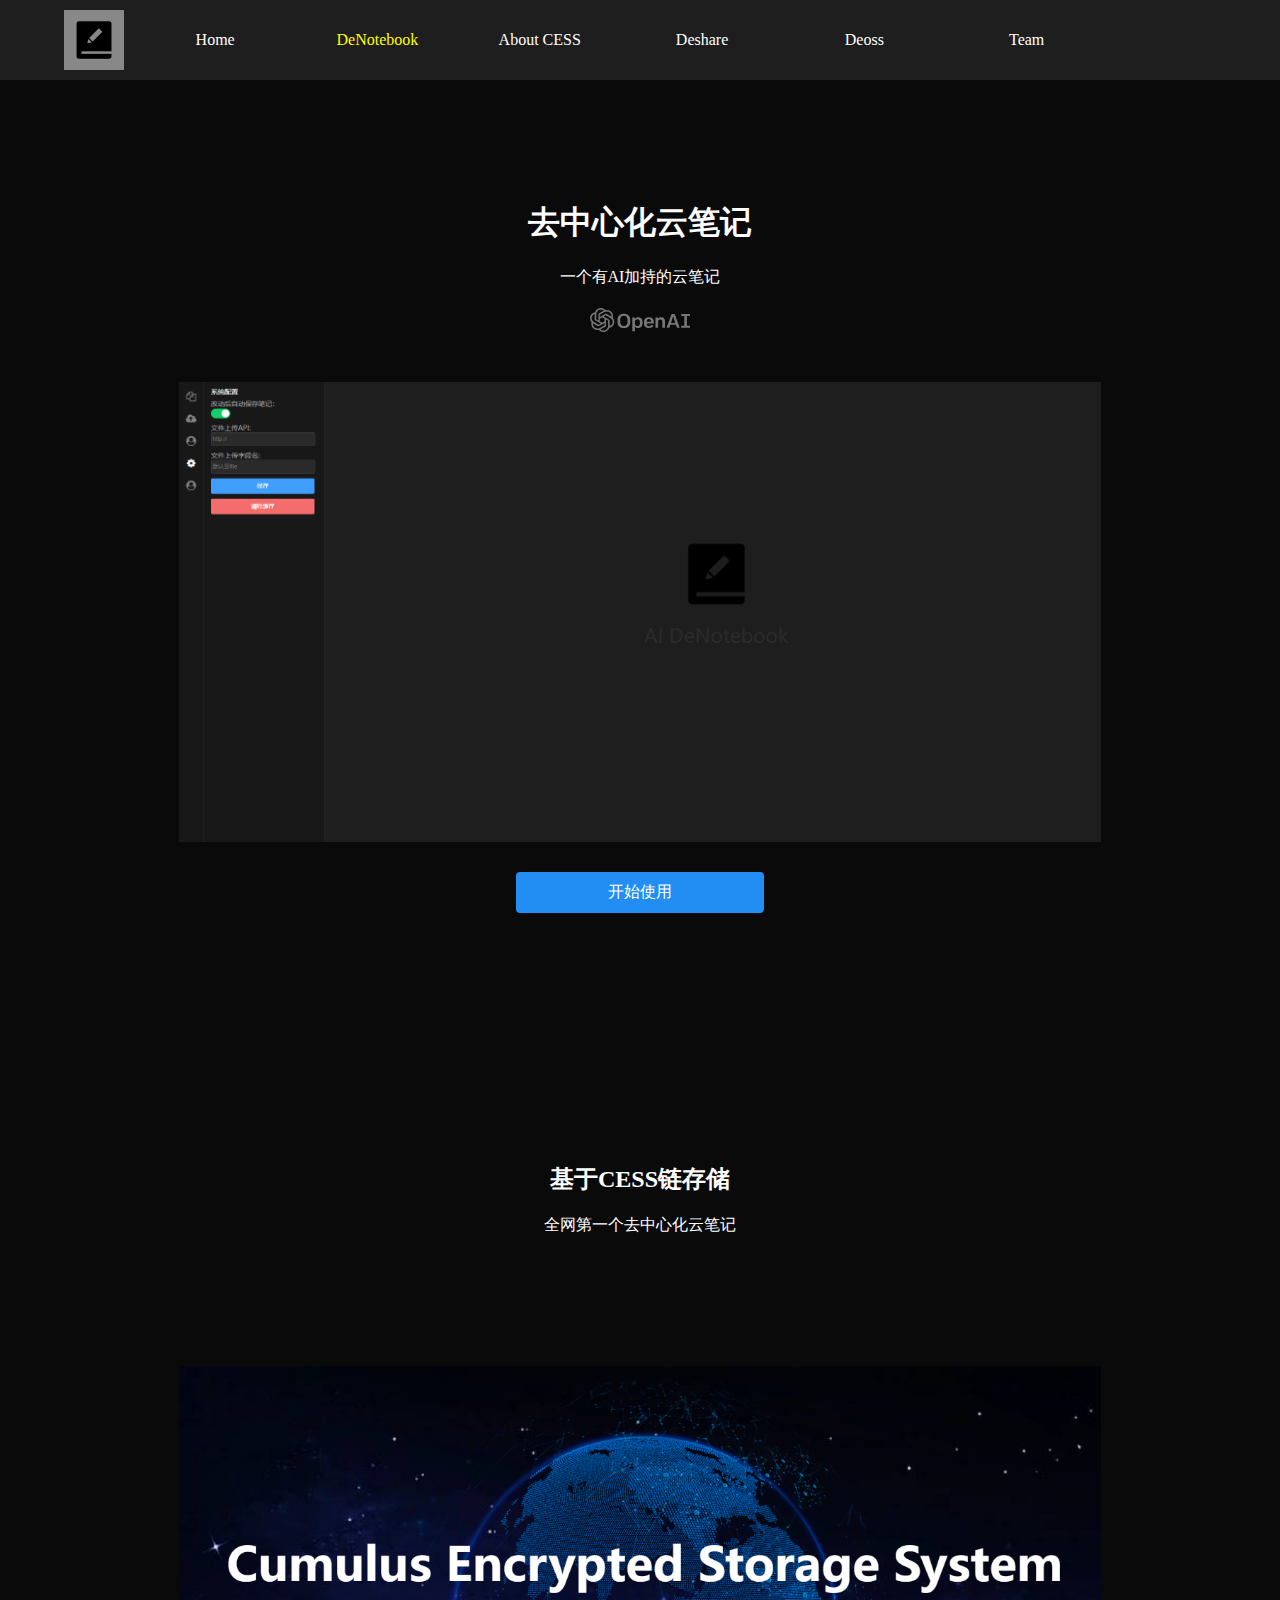
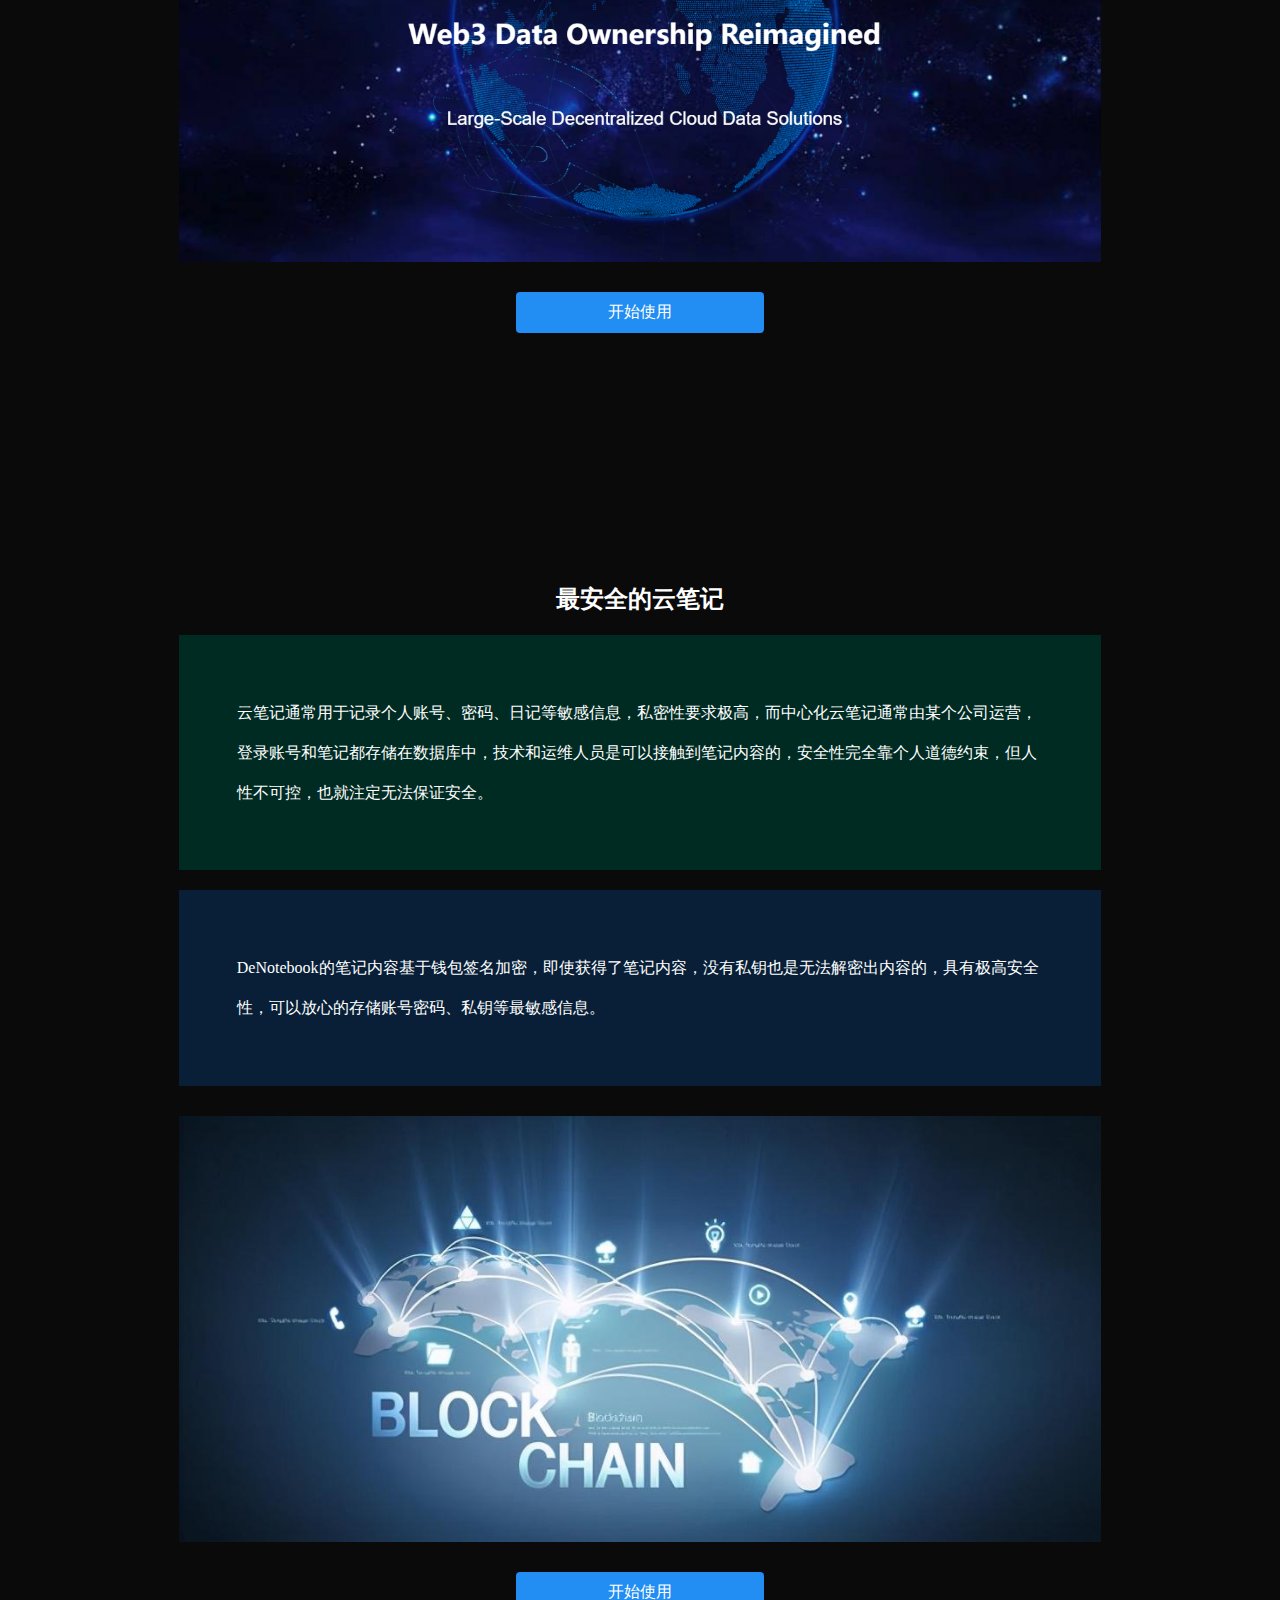
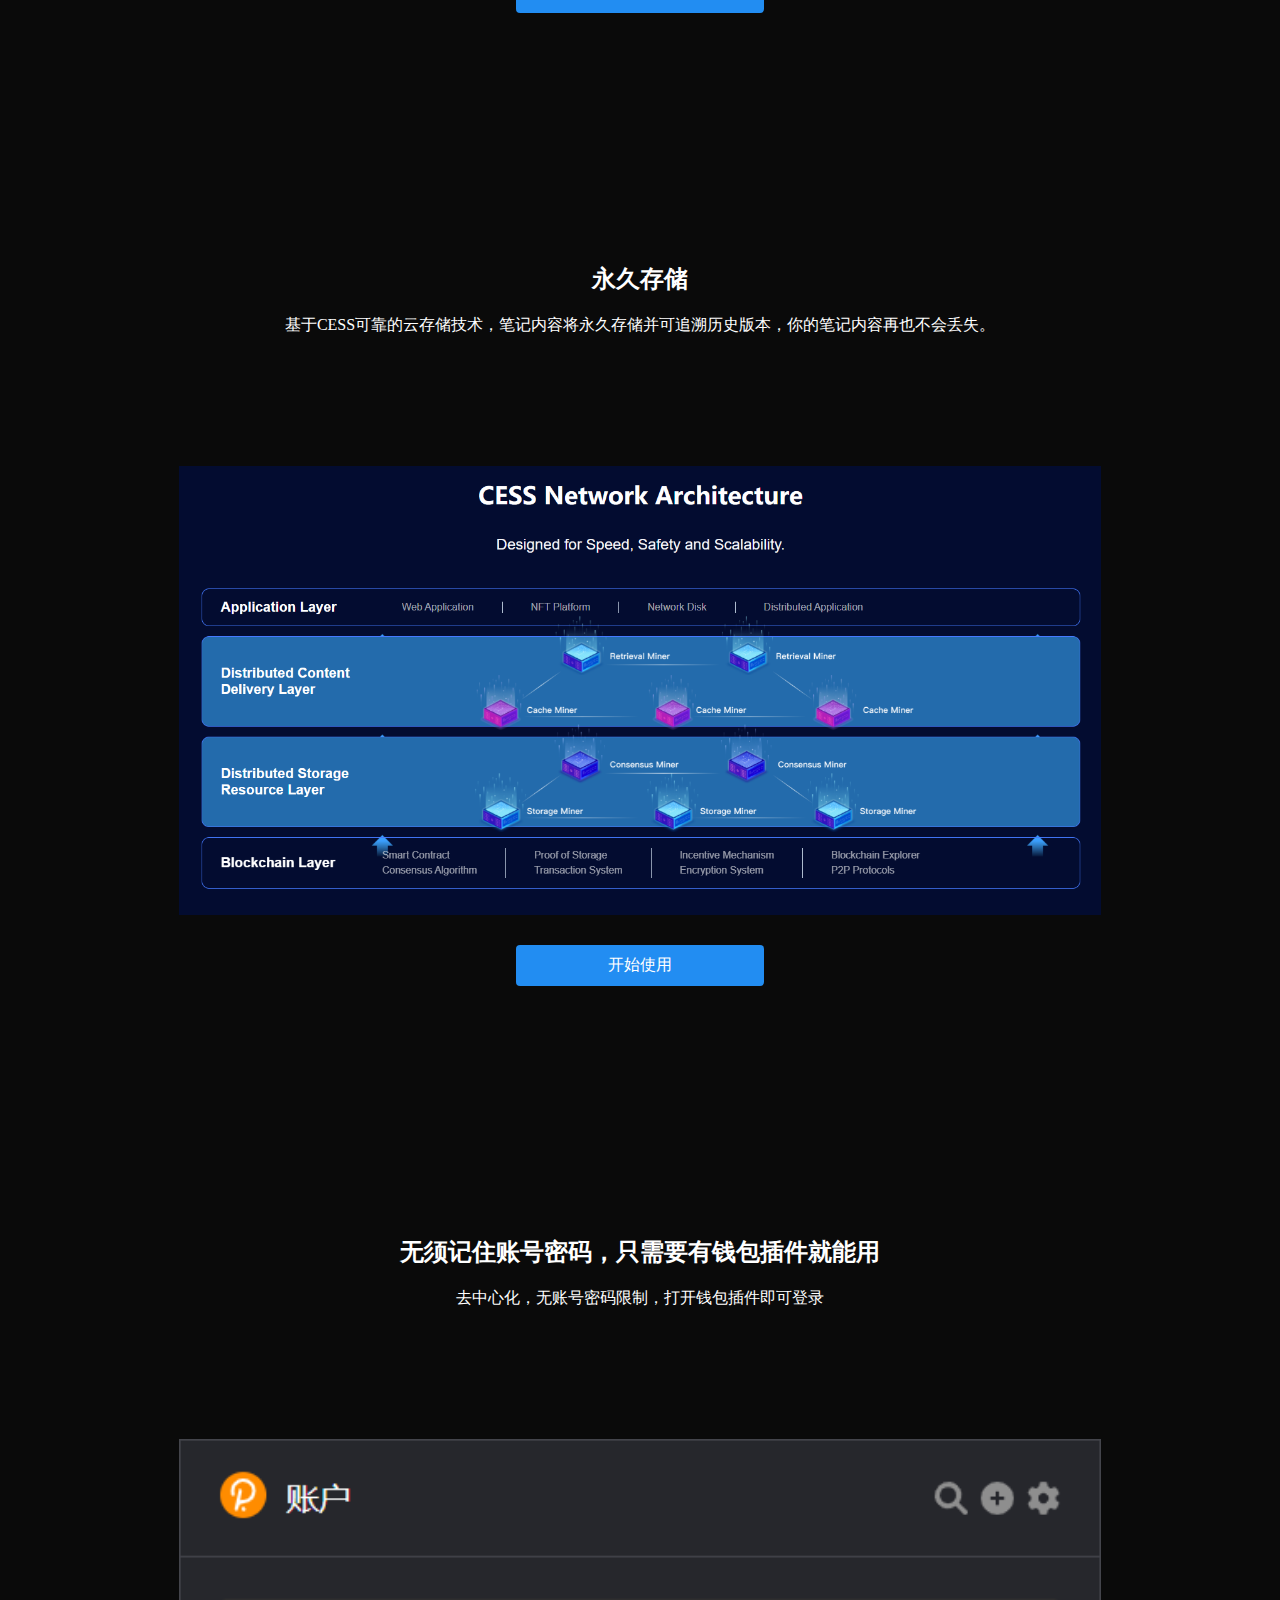
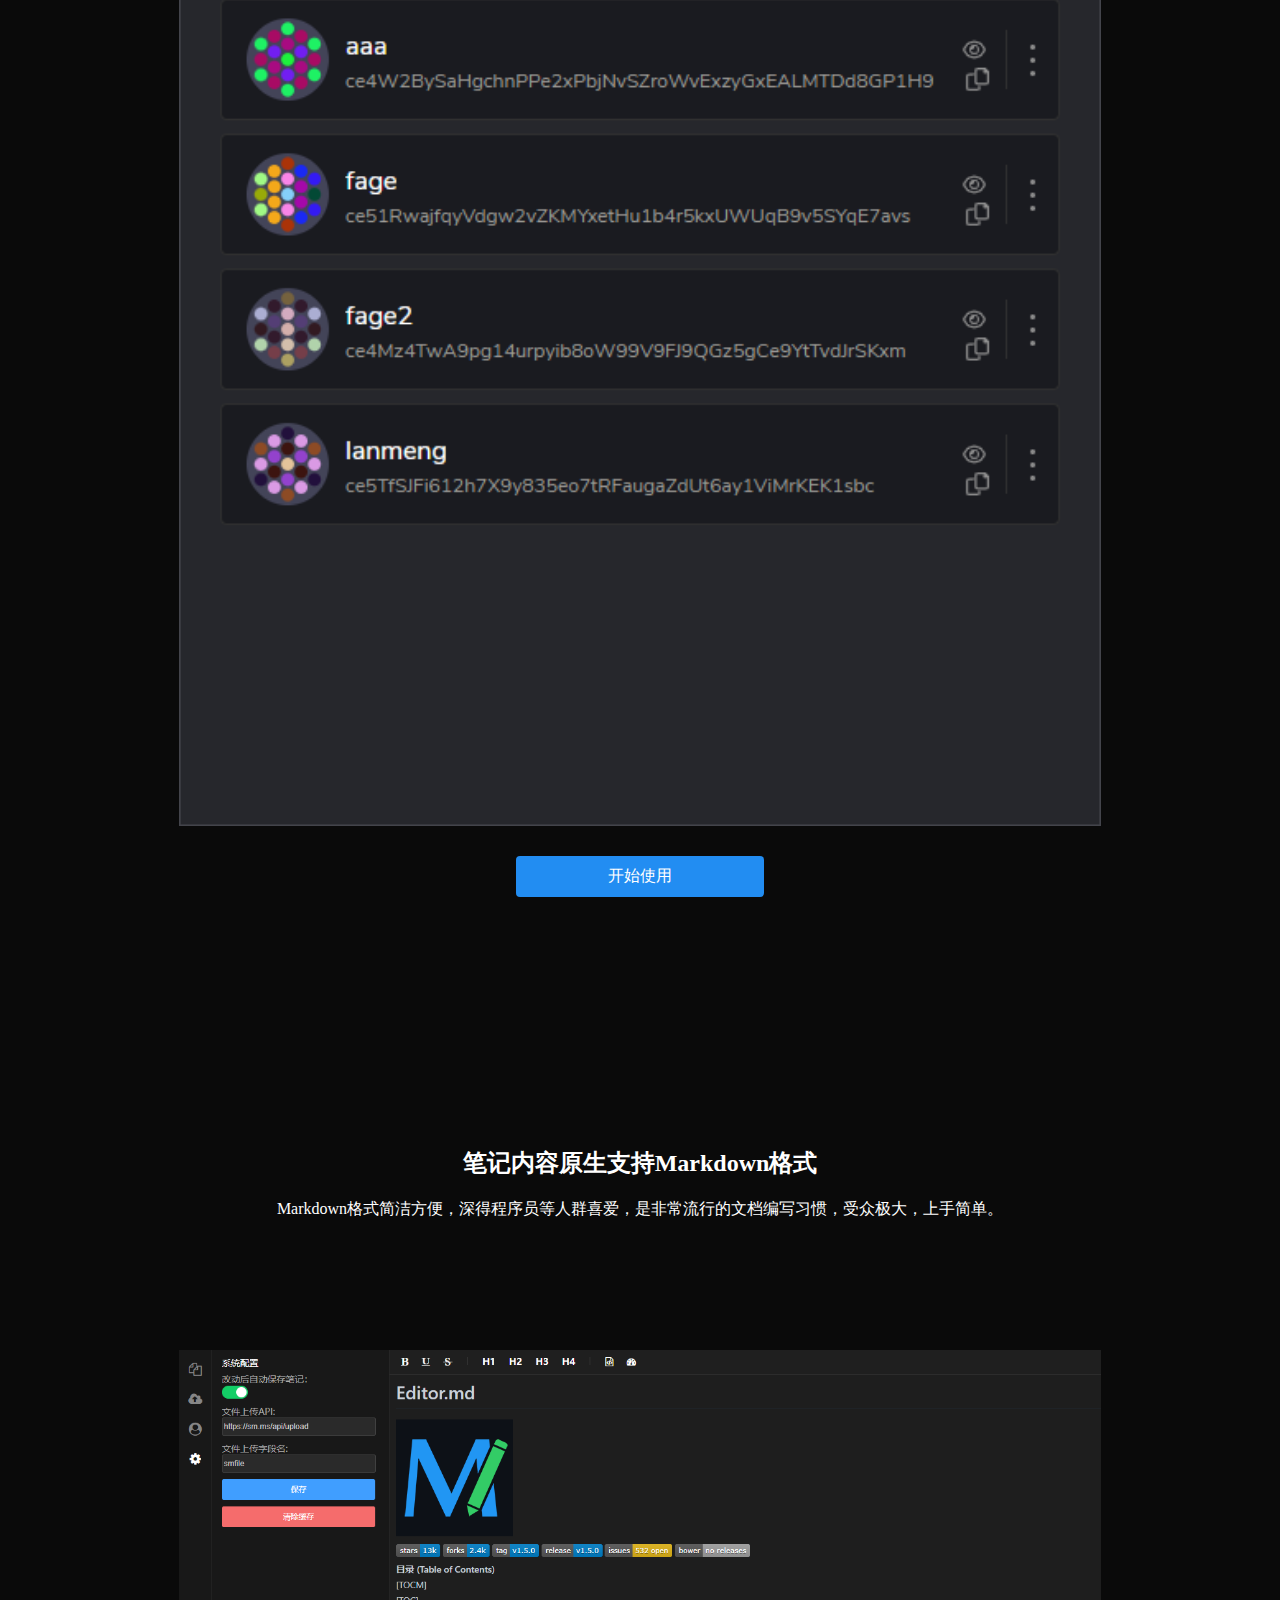
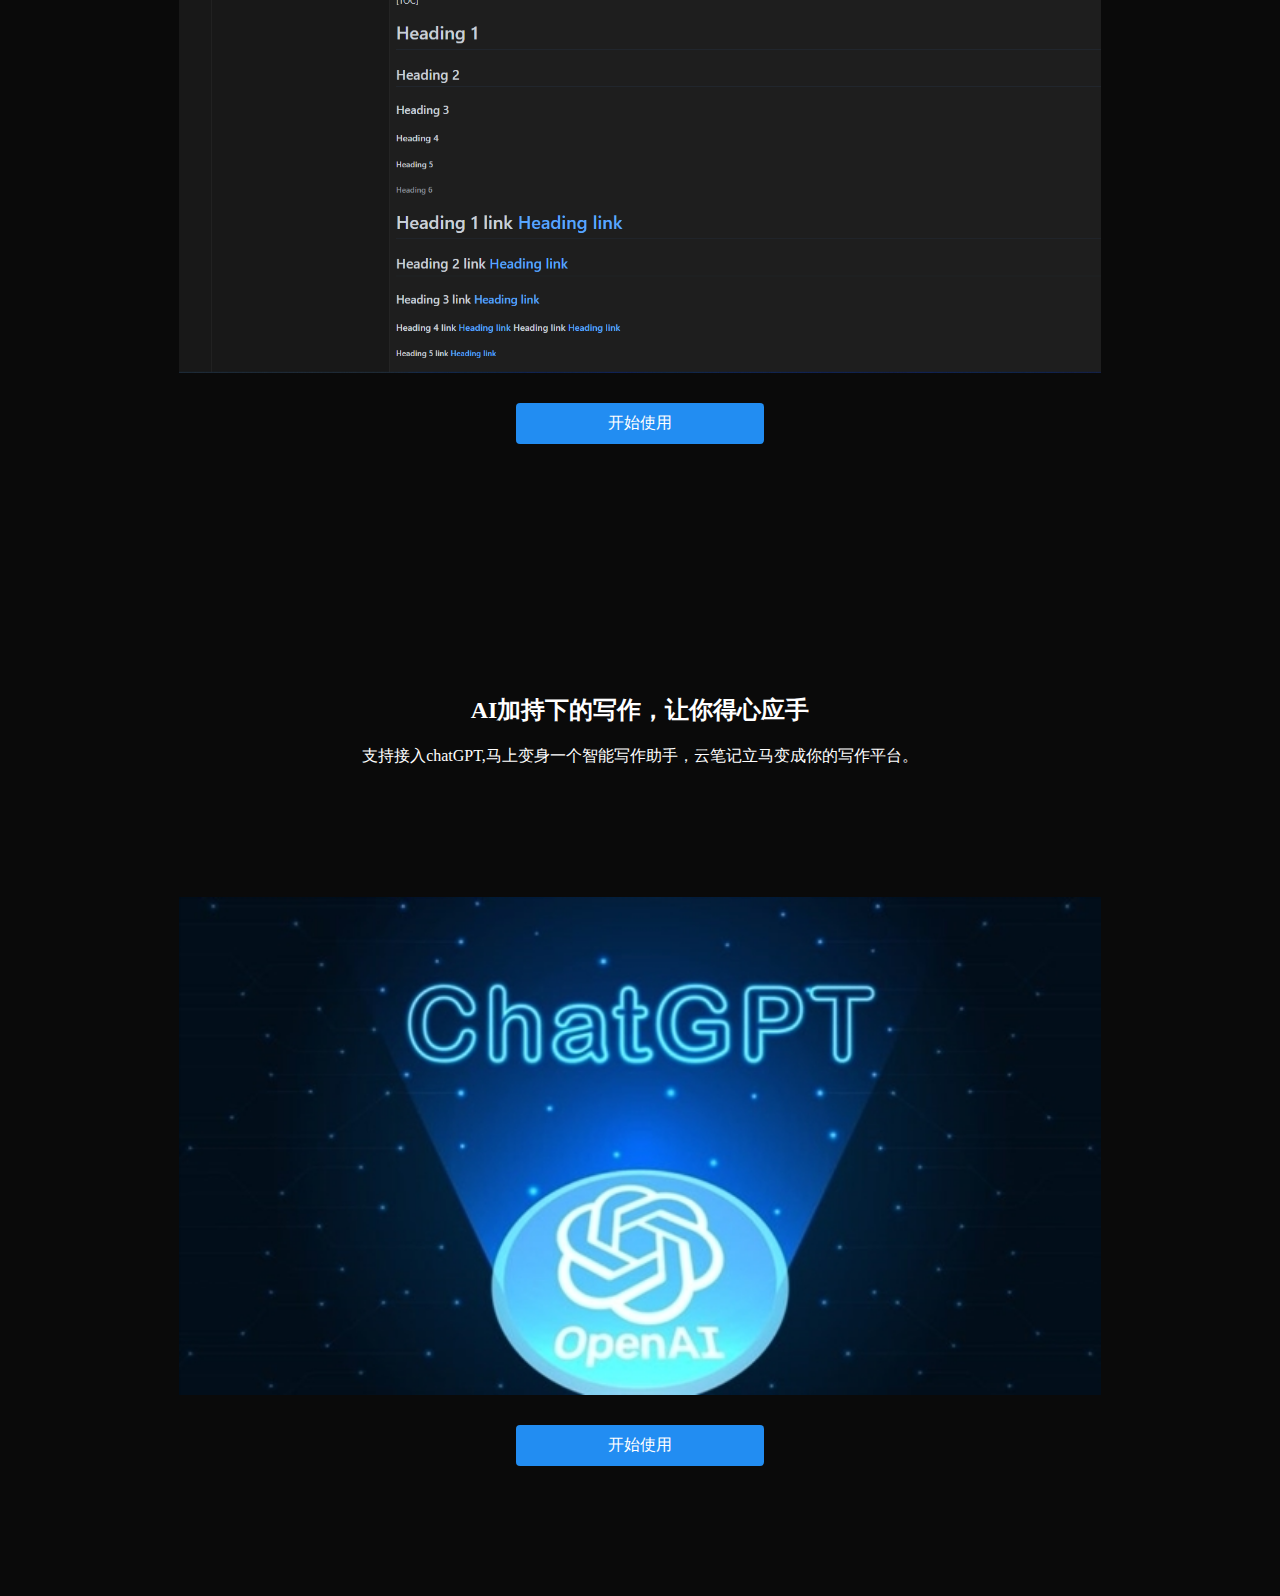
<file: public/about/index.html>
<html lang="en">
<head>
    <meta charset="utf-8">
    <meta name="description" content="Decentralized Cloud Notebook">
    <meta name="viewport" content="width=device-width, initial-scale=1">
    <link rel="icon" href="/favicon.ico">
    <meta charset="utf-8">
    <title>DeNotebook-去中心化云笔记</title>
    <link rel="stylesheet" href="./index.css" media="all" />
</head>

<body>
    <header>
        <img class="logo" src="../notebook/img/logo.png" />
        <div class="nav">
            <a href="/">Home</a>
            <a href="./index.html" class="curr">DeNotebook</a>
            <a href="https://cess.cloud">About CESS</a>
            <a href="https://cess.cloud/deshare.html">Deshare</a>
            <a href="https://cess.cloud/deoss.html">Deoss</a>
            <a href="https://cess.cloud/team.html">Team</a>
        </div>
    </header>
    <div class="content">
        <div class="box1">
            <h1>去中心化云笔记</h1>
            <div>一个有AI加持的云笔记</div>
            <img class="img1" src="./img/OpenAI.svg" />
            <img class="img2" style="width:80%;" src="./img/big-pic.png" />
            <a href="/" class="btn">开始使用</a>
        </div>
        <div class="box1">
            <h2>基于CESS链存储</h1>
            <div>全网第一个去中心化云笔记</div>
            <div class="h20"></div>
            <img class="img2" src="./img/box2-1.png" />
            <a href="/" class="btn">开始使用</a>
        </div>
        <div class="box1">
            <h2>最安全的云笔记</h1>
            <div class="color-box">云笔记通常用于记录个人账号、密码、日记等敏感信息，私密性要求极高，而中心化云笔记通常由某个公司运营，登录账号和笔记都存储在数据库中，技术和运维人员是可以接触到笔记内容的，安全性完全靠个人道德约束，但人性不可控，也就注定无法保证安全。</div>
            <div class="color-box" style="background-color: #081f37;">DeNotebook的笔记内容基于钱包签名加密，即使获得了笔记内容，没有私钥也是无法解密出内容的，具有极高安全性，可以放心的存储账号密码、私钥等最敏感信息。</div>
            <img class="img2" style="width:80%;" src="./img/box-safe.jpeg" />
            <a href="/" class="btn">开始使用</a>
        </div>
        <div class="box1">
            <h2>永久存储</h1>
            <div>基于CESS可靠的云存储技术，笔记内容将永久存储并可追溯历史版本，你的笔记内容再也不会丢失。</div>
            <div class="h20"></div>
            <img class="img2" src="./img/box4-1.png" />
            <a href="/" class="btn">开始使用</a>
        </div>
        <div class="box1">
            <h2>无须记住账号密码，只需要有钱包插件就能用</h1>
            <div>去中心化，无账号密码限制，打开钱包插件即可登录</div>
            <div class="h20"></div>
            <img class="img2" src="./img/box3-1.png" />
            <a href="/" class="btn">开始使用</a>
        </div>
        <div class="box1">
            <h2>笔记内容原生支持Markdown格式</h1>
            <div>Markdown格式简洁方便，深得程序员等人群喜爱，是非常流行的文档编写习惯，受众极大，上手简单。</div>
            <div class="h20"></div>
            <img class="img2" src="./img/md.png" />
            <a href="/" class="btn">开始使用</a>
        </div>
        <div class="box1">
            <h2>AI加持下的写作，让你得心应手</h1>
            <div>支持接入chatGPT,马上变身一个智能写作助手，云笔记立马变成你的写作平台。</div>
            <div class="h20"></div>
            <img class="img2" src="./img/ai.jpg" />
            <a href="/" class="btn">开始使用</a>
        </div>
    </div>
</body>

</html>
</file>
<file: public/about/index.css>
body {
    background-color: #0a0a0a;
    color:#fff;
    margin:0;
    padding:0;
}
a{
    text-decoration: none;
    color:#fff;
}
.h10{
    display: block;
    overflow: hidden;
    clear: both;
    width:100%;
    height:100px;
}
.h20{
    display: block;
    overflow: hidden;
    clear: both;
    width:100%;
    height:100px;
}
.h50{
    display: block;
    overflow: hidden;
    clear: both;
    width:100%;
    height:100px;
}
.h100{
    display: block;
    overflow: hidden;
    clear: both;
    width:100%;
    height:100px;
}
.color-box{
    padding: 5%;
    background-color: #002b23;
    margin: 20px auto;
    text-align: left;
    line-height: 40px;
    max-width: 70%;
}
.btn{
    text-decoration: none;
    background-color: #228df2;
    border: none;
    color: #fff;
    text-align: center;
    text-decoration: none;
    display: inline-block;
    font-size: 16px;
    cursor: pointer;
    padding: 10px 24px;
    border-radius: 4px;
    display: flex;
    align-items: center;
    justify-content: center;
    width: 200px;
    margin: 30px auto;
}
header {
    width: 90%;
    height: 60px;
    display: flex;
    flex-direction: row;
    overflow: hidden;
    clear: both;
    padding: 10px 5%;
    background-color: #1e1e1e;
}

header .logo {
    width: 60px;
    background-color: #888;
}

header .nav {
    padding-left: 10px;
    display: flex;
    flex-direction: row;
    flex:1;
}

header .nav a {
    width: 15%;
    text-align: center;
    line-height: 60px;
}
.curr{
    color:yellow;
}

.content {
    width: 90%;
    display: block;
    overflow: hidden;
    clear: both;
    margin: 0 auto;
}
.box1{
    text-align: center;
    padding:100px 0;
}
.box1 .img1{
    width:100px;
    margin:20px auto;
}
.box1 .img2{
    width:80%;
    margin:30px auto 0;
    display: block;
    overflow: hidden;
}
</file>
